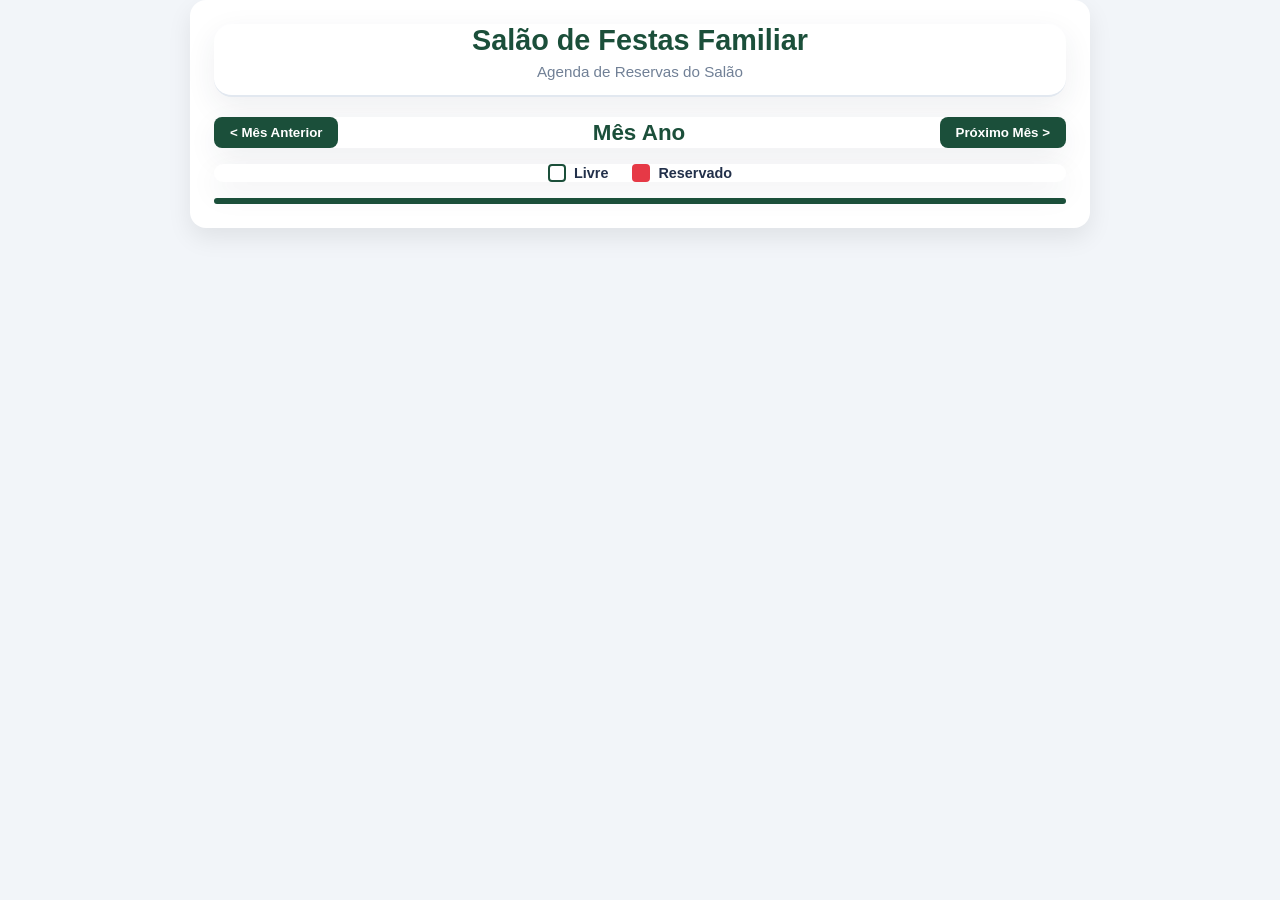
<file: gemini-code-1791906975777.html>
<!DOCTYPE html>
<html lang="pt-BR">
<head>
  <meta charset="UTF-8">
  <meta name="viewport" content="width=device-width, initial-scale=1.0">
  <title>Agenda Coletiva - Salão Familiar</title>
  <link rel="stylesheet" href="estilo.css">
</head>
<body>

  <div class="app-container">
    <!-- Cabeçalho -->
    <header class="app-header">
      <h1>Salão de Festas Familiar</h1>
      <p>Agenda de Reservas do Salão</p>
    </header>

    <!-- Controles de Mês -->
    <div class="calendar-controls">
      <button id="btnPrev" class="btn-nav">&lt; Mês Anterior</button>
      <h2 id="monthYearTitle">Mês Ano</h2>
      <button id="btnNext" class="btn-nav">Próximo Mês &gt;</button>
    </div>

    <!-- Legenda das Cores -->
    <div class="legend">
      <div class="legend-item">
        <span class="color-box box-free"></span>
        <span>Livre</span>
      </div>
      <div class="legend-item">
        <span class="color-box box-reserved"></span>
        <span>Reservado</span>
      </div>
    </div>

    <!-- Grade do Calendário -->
    <div id="calendarGrid" class="calendar-grid">
      <!-- Gerado via JavaScript -->
    </div>
  </div>

  <!-- Modal: Criar Reserva -->
  <div id="modalReserva" class="modal-overlay hidden">
    <div class="modal-card">
      <h3 id="modalTitle">Reservar Salão</h3>
      <p id="modalDateInfo" class="modal-subtitle">Data selecionada</p>
      
      <form id="formReserva">
        <div class="form-group">
          <label for="inputNome">Nome do Responsável *</label>
          <input type="text" id="inputNome" placeholder="Ex: Maria Silva" required>
        </div>

        <div class="form-group">
          <label for="inputTelefone">Celular / WhatsApp *</label>
          <input type="tel" id="inputTelefone" placeholder="Ex: (11) 99999-8888" required>
        </div>

        <div class="form-group">
          <label for="inputObs">Observação / Evento (Opcional)</label>
          <input type="text" id="inputObs" placeholder="Ex: Aniversário do Lucas">
        </div>

        <div class="modal-actions">
          <button type="button" id="btnFecharModal" class="btn-secondary">Cancelar</button>
          <button type="submit" id="btnSalvarReserva" class="btn-primary">Confirmar Reserva</button>
        </div>
      </form>
    </div>
  </div>

  <!-- Modal: Detalhes e Cancelamento -->
  <div id="modalDetalhes" class="modal-overlay hidden">
    <div class="modal-card">
      <h3>Detalhes da Reserva</h3>
      <p id="detalhesData" class="modal-subtitle">Data</p>

      <div class="info-group">
        <p><strong>Responsável:</strong> <span id="detalhesNome">-</span></p>
        <p><strong>Telefone:</strong> <span id="detalhesTelefone">-</span></p>
        <p><strong>Evento/Obs:</strong> <span id="detalhesObs">-</span></p>
      </div>

      <div class="modal-actions-col">
        <a id="btnWhatsapp" href="#" target="_blank" class="btn-whatsapp">
          💬 Conversar no WhatsApp
        </a>
        <button id="btnCancelarReserva" class="btn-danger">Cancelar Reserva</button>
        <button id="btnFecharDetalhes" class="btn-secondary">Fechar</button>
      </div>
    </div>
  </div>

  <script src="app.js"></script>
</body>
</html>
</file>
<file: estilo.css>
/* Reset Básico */
* {
  box-sizing: border-box;
  margin: 0;
  padding: 0;
  font-family: 'Segoe UI', Roboto, Helvetica, Arial, sans-serif;
}

body {
  margin: 0;
  font-family: Arial, sans-serif;
  background: #f2f5f9;
  color: #22304a;
}

.app-header,
.calendar-controls,
.legend,
.modal-card {
  background: #ffffff;
  border-radius: 18px;
  box-shadow: 0 10px 30px rgba(34, 48, 74, 0.08);
}

.app-container {
  max-width: 900px;
  margin: 0 auto;
  padding: 24px;
}

.app-container {
  width: 100%;
  max-width: 900px;
  background-color: #ffffff;
  padding: 24px;
  border-radius: 16px;
  box-shadow: 0 10px 25px rgba(0,0,0,0.08);
}

/* Cabeçalho */
.app-header {
  text-align: center;
  margin-bottom: 20px;
  padding-bottom: 15px;
  border-bottom: 2px solid #e2e8f0;
}

.app-header h1 {
  font-size: 1.8rem;
  color: #1b4f3a;
  margin-bottom: 6px;
}

.app-header p {
  color: #718096;
  font-size: 0.95rem;
}

/* Controles de Mês */
.calendar-controls {
  display: flex;
  justify-content: space-between;
  align-items: center;
  margin-bottom: 16px;
}

.calendar-controls h2 {
  font-size: 1.4rem;
  color: #1b4f3a;
  font-weight: 700;
  text-transform: capitalize;
}

.btn-nav {
  background-color: #1b4f3a;
  color: white;
  border: none;
  padding: 8px 16px;
  border-radius: 8px;
  cursor: pointer;
  font-weight: 600;
  transition: background-color 0.2s;
}

.btn-nav:hover {
  background-color: #143d2d;
}

/* Legenda */
.legend {
  display: flex;
  justify-content: center;
  gap: 24px;
  margin-bottom: 16px;
}

.legend-item {
  display: flex;
  align-items: center;
  gap: 8px;
  font-size: 0.9rem;
  font-weight: 600;
}

.color-box {
  width: 18px;
  height: 18px;
  border-radius: 4px;
}

.box-free {
  background-color: #ffffff;
  border: 2px solid #1b4f3a;
}

.box-reserved {
  background-color: #e63946;
}

/* Grade do Calendário (Estilo Foto Verde) */
.calendar-grid {
  display: grid;
  grid-template-columns: repeat(7, 1fr);
  border: 3px solid #1b4f3a;
  background-color: #1b4f3a;
  gap: 3px;
  border-radius: 8px;
  overflow: hidden;
}

.weekday-header {
  background-color: #ffffff;
  color: #1b4f3a;
  font-weight: 800;
  text-align: center;
  padding: 12px 4px;
  font-size: 0.9rem;
  letter-spacing: 1px;
}

.day-cell {
  background-color: #ffffff;
  min-height: 95px;
  padding: 6px;
  display: flex;
  flex-direction: column;
  justify-content: space-between;
  cursor: pointer;
  position: relative;
  transition: transform 0.1s, filter 0.1s;
}

.day-cell:hover {
  filter: brightness(0.97);
}

.day-cell.other-month {
  background-color: #f7fafc;
  opacity: 0.4;
  cursor: not-allowed;
}

.day-number {
  align-self: flex-end;
  font-weight: 700;
  font-size: 0.9rem;
  color: #2d3748;
}

.status-tag {
  font-size: 0.75rem;
  font-weight: 700;
  text-align: center;
  padding: 4px;
  border-radius: 4px;
  text-transform: uppercase;
  word-break: break-word;
}

/* Bloco Livre */
.day-cell.free .status-tag {
  color: #a0aec0;
  background-color: #edf2f7;
}

/* Bloco Reservado (Vermelho) */
.day-cell.reserved {
  background-color: #e63946 !important;
  color: white;
}

.day-cell.reserved .day-number {
  color: white;
}

.day-cell.reserved .status-tag {
  background-color: rgba(255, 255, 255, 0.25);
  color: white;
}

.person-name {
  font-size: 0.78rem;
  font-weight: 700;
  margin-top: 4px;
  line-height: 1.1;
  text-align: center;
}

/* Modais */
.modal-overlay {
  position: fixed;
  top: 0;
  left: 0;
  width: 100vw;
  height: 100vh;
  background-color: rgba(0, 0, 0, 0.5);
  display: flex;
  justify-content: center;
  align-items: center;
  padding: 16px;
  z-index: 1000;
}

.modal-overlay.hidden {
  display: none;
}

.modal-card {
  background-color: white;
  width: 100%;
  max-width: 420px;
  padding: 24px;
  border-radius: 12px;
  box-shadow: 0 20px 25px -5px rgba(0,0,0,0.1);
}

.modal-card h3 {
  color: #1b4f3a;
  font-size: 1.3rem;
  margin-bottom: 4px;
}

.modal-subtitle {
  color: #718096;
  font-size: 0.9rem;
  margin-bottom: 18px;
}

.form-group {
  margin-bottom: 14px;
}

.form-group label {
  display: block;
  font-size: 0.85rem;
  font-weight: 600;
  margin-bottom: 6px;
  color: #4a5568;
}

.form-group input {
  width: 100%;
  padding: 10px 12px;
  border: 1px solid #cbd5e0;
  border-radius: 6px;
  font-size: 0.95rem;
  outline: none;
}

.form-group input:focus {
  border-color: #1b4f3a;
  box-shadow: 0 0 0 2px rgba(27, 79, 58, 0.2);
}

.modal-actions {
  display: flex;
  justify-content: flex-end;
  gap: 10px;
  margin-top: 20px;
}

.modal-actions-col {
  display: flex;
  flex-direction: column;
  gap: 10px;
  margin-top: 20px;
}

.info-group p {
  margin-bottom: 8px;
  font-size: 0.95rem;
}

/* Botões */
.btn-primary {
  background-color: #1b4f3a;
  color: white;
  border: none;
  padding: 10px 18px;
  border-radius: 6px;
  cursor: pointer;
  font-weight: 600;
}

.btn-secondary {
  background-color: #e2e8f0;
  color: #4a5568;
  border: none;
  padding: 10px 18px;
  border-radius: 6px;
  cursor: pointer;
  font-weight: 600;
}

.btn-danger {
  background-color: #e63946;
  color: white;
  border: none;
  padding: 10px;
  border-radius: 6px;
  cursor: pointer;
  font-weight: 600;
}

.btn-whatsapp {
  background-color: #25d366;
  color: white;
  text-decoration: none;
  text-align: center;
  padding: 10px;
  border-radius: 6px;
  font-weight: 600;
  display: block;
}

@media (max-width: 600px) {
  .day-cell {
    min-height: 70px;
    padding: 4px;
  }
  .weekday-header {
    font-size: 0.75rem;
    padding: 8px 2px;
  }
  .status-tag {
    font-size: 0.65rem;
  }
  .person-name {
    font-size: 0.68rem;
  }
}

/* Estilo para dias que já passaram */
.day-cell.past-date {
  opacity: 0.5;
  cursor: not-allowed;
  background-color: #f9f9f9;
}
</file>
